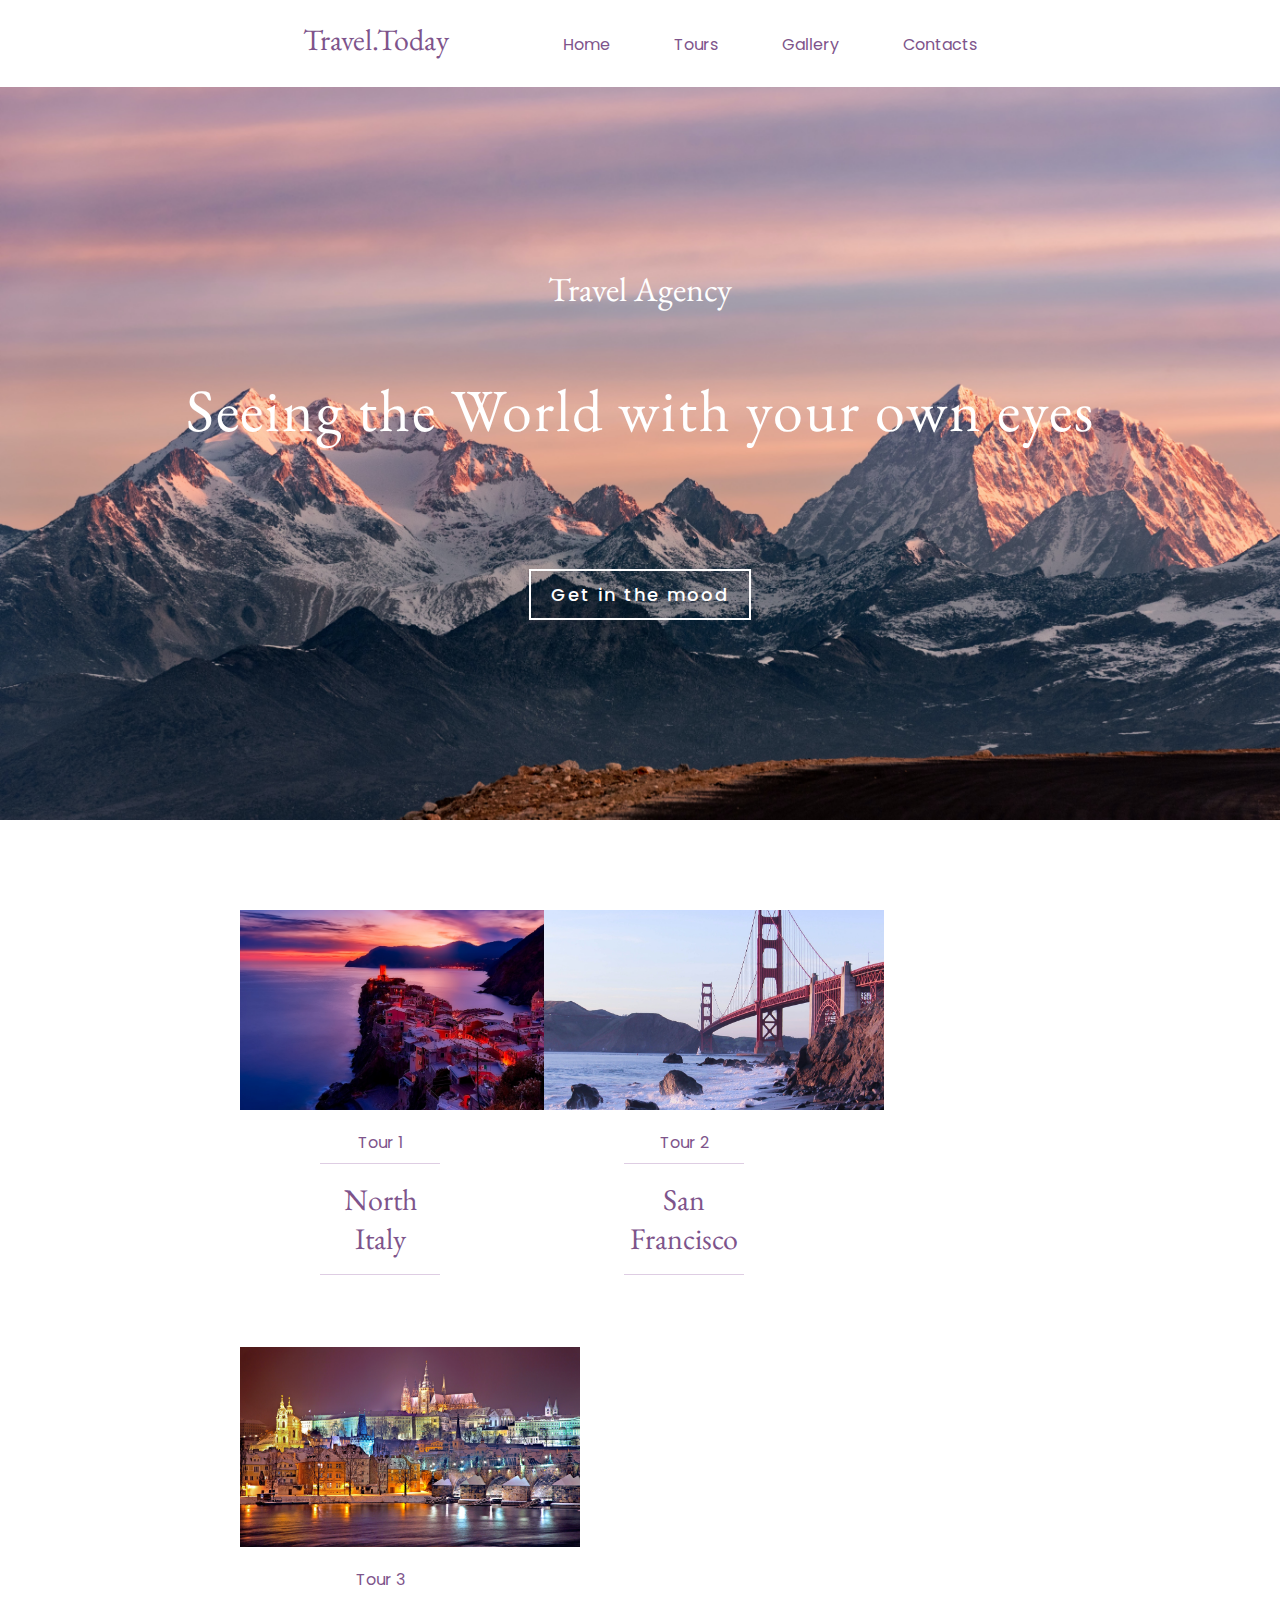
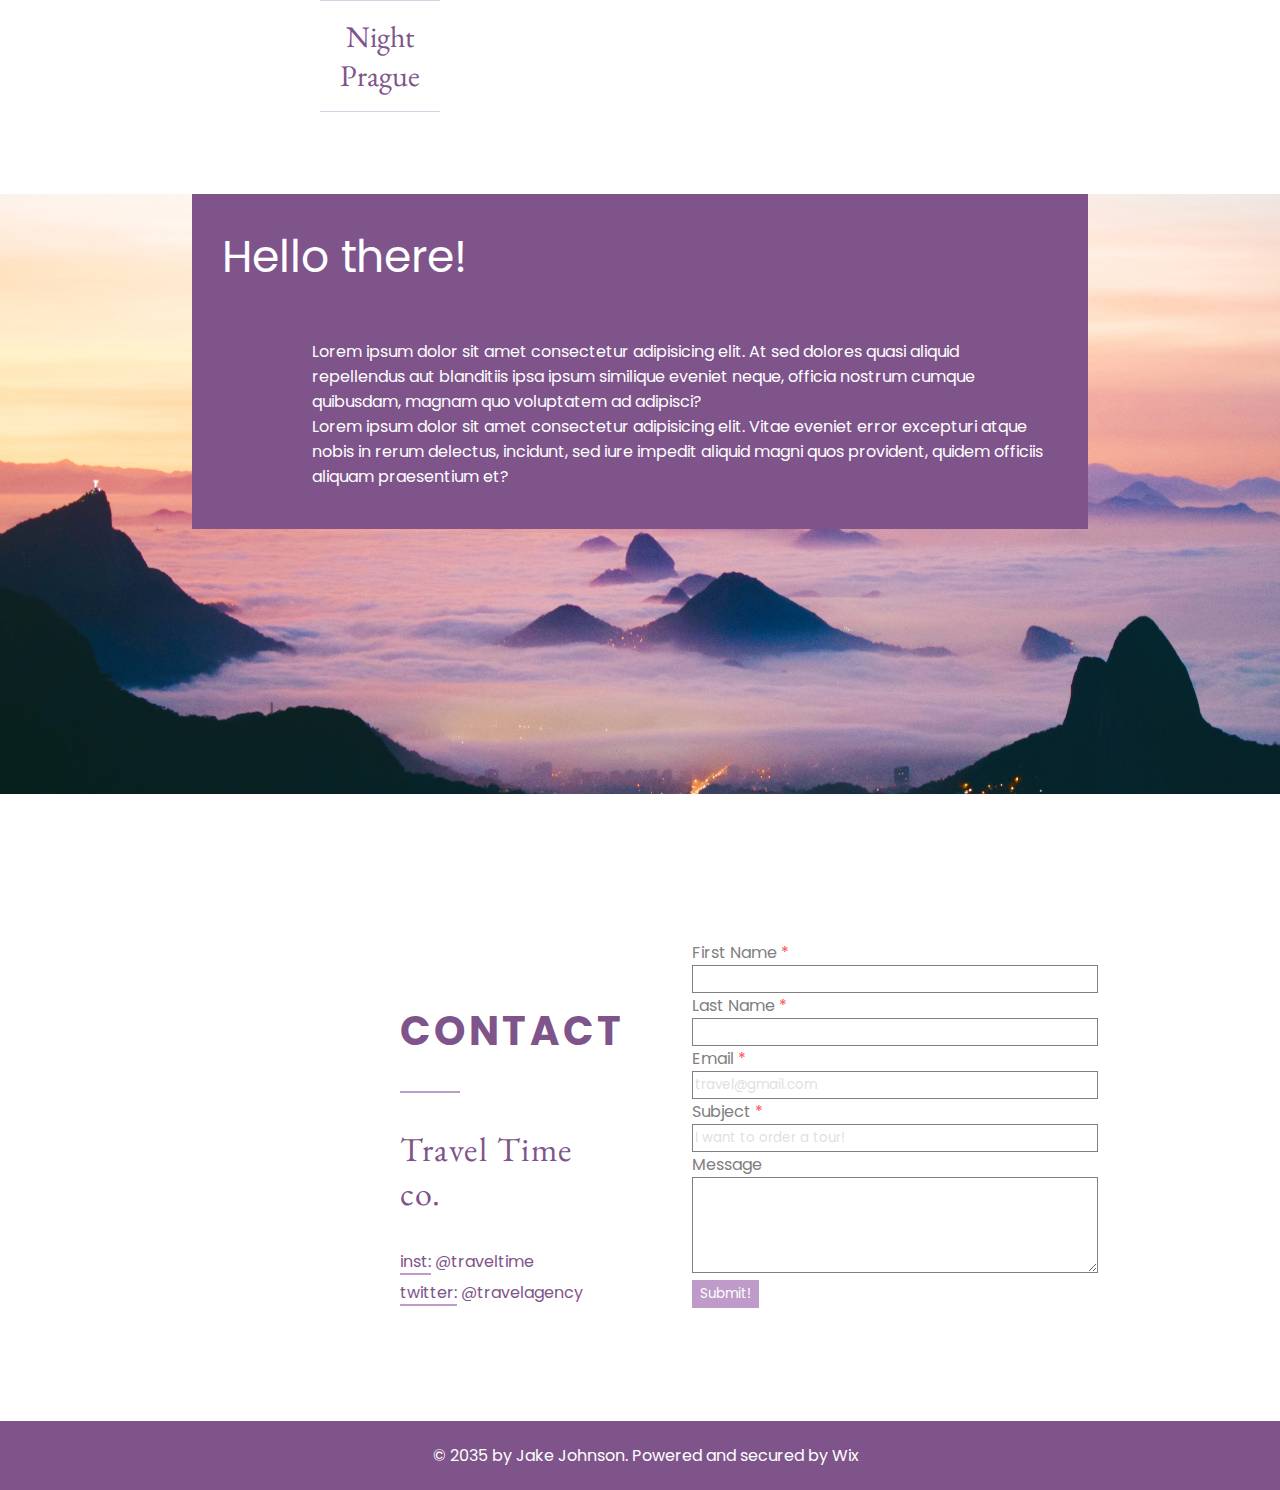
<file: index.html>
<!DOCTYPE html>
<html lang="en">
<head>
    <meta charset="UTF-8">
    <meta http-equiv="X-UA-Compatible" content="IE=edge">
    <meta name="viewport" content="width=device-width, initial-scale=1.0">
    <link rel="stylesheet" href="style.css">
    <link rel="preconnect" href="https://fonts.googleapis.com">
    <link rel="preconnect" href="https://fonts.gstatic.com" crossorigin>
    <link href="https://fonts.googleapis.com/css2?family=EB+Garamond:ital,wght@1,500&family=Poppins:wght@400;500&display=swap" rel="stylesheet">
    <link rel="shortcut icon" href="/src/icons/Favicon.ico.svg" type="image/x-icon">
    <title>Travel.Today Agency</title>
</head>
<body>
    <header>
        <span>Travel.Today</span>
        <nav>
            <li><a href="/index.html">Home</a></li>
            <li><a href="/tours.html">Tours</a></li>
            <li><a href="/gallery.html">Gallery</a></li>
            <li><a href="#contact">Contacts</a></li>
        </nav>
    </header>

    <main>
        <section class="promo">
            <h2>Travel Agency</h2>
            <h1>Seeing the World with your own eyes</h1>
            <a href="/tours.html"><button name="button" type="button">Get in the mood</button></a>
        </section>

        <section class="tours">
            <div>
                <img src="/src/img/north-italy.jpg" alt="north italy">
                <p>Tour 1</p>
                <h2>North Italy</h2>
            </div>
            <div>
                <img src="/src/img/san-fr.jpg" alt="san francisco">
                <p>Tour 2</p>
                <h2>San Francisco</h2>
            </div>
            <div>
                <img src="/src/img/prague.jpg" alt="night prague">
                <p>Tour 3</p>
                <h2>Night Prague</h2>
            </div>
        </section>

        <section class="hello-there">
            <div>
                <p class="hello">Hello there!</p>
                <p>Lorem ipsum dolor sit amet consectetur adipisicing elit. At sed dolores quasi aliquid repellendus aut blanditiis ipsa ipsum similique eveniet neque, officia nostrum cumque quibusdam, magnam quo voluptatem ad adipisci? <br> Lorem ipsum dolor sit amet consectetur adipisicing elit. Vitae eveniet error excepturi atque nobis in rerum delectus, incidunt, sed iure impedit aliquid magni quos provident, quidem officiis aliquam praesentium et?</p>
            </div>
        </section>

        <section id="contact">
            <div>
            <h2>Contact</h2>
                <h3>Travel Time co.</h3>
                <ul>
                    <li>
                        <a href="https://www.instagram.com/travel/" target="_blank"> <span>inst:</span> @traveltime</a>
                    </li>
                    <li>
                        <a href="https://twitter.com/TravelMagazine" target="_blank"><span>twitter:</span> @travelagency</a>
                    </li>
                </ul>
            </div>
            <div>
            <fieldset action="mailto:email@email.com">
                <label for="first-name">First Name <span class="required">*</span></label><br>
                <input type="text" name="first-name" id="first-name" required><br>
                <label for="last-name">Last Name <span class="required">*</span></label><br>
                <input type="text" name="last-name" id="last-name" required><br>
                <label for="email">Email <span class="required">*</span></label><br>
                <input type="email" name="email" required placeholder="travel@gmail.com"><br>
                <label for="subject">Subject <span class="required">*</span></label><br>
                <input type="text" name="subject" id="subject" placeholder="I want to order a tour!" required> <br>
                <label for="message">Message</label> <br>
                <textarea name="message" id="message" cols="31" rows="6" required></textarea>
                <button type="submit" name="submit" value="Submit">Submit!</button>
            </fieldset>
            </div>
        </section>
    </main>

    <footer>
        <p>
            © 2035 by Jake Johnson. Powered and secured by Wix
        </p>
    </footer>
</body>
</html>
</file>
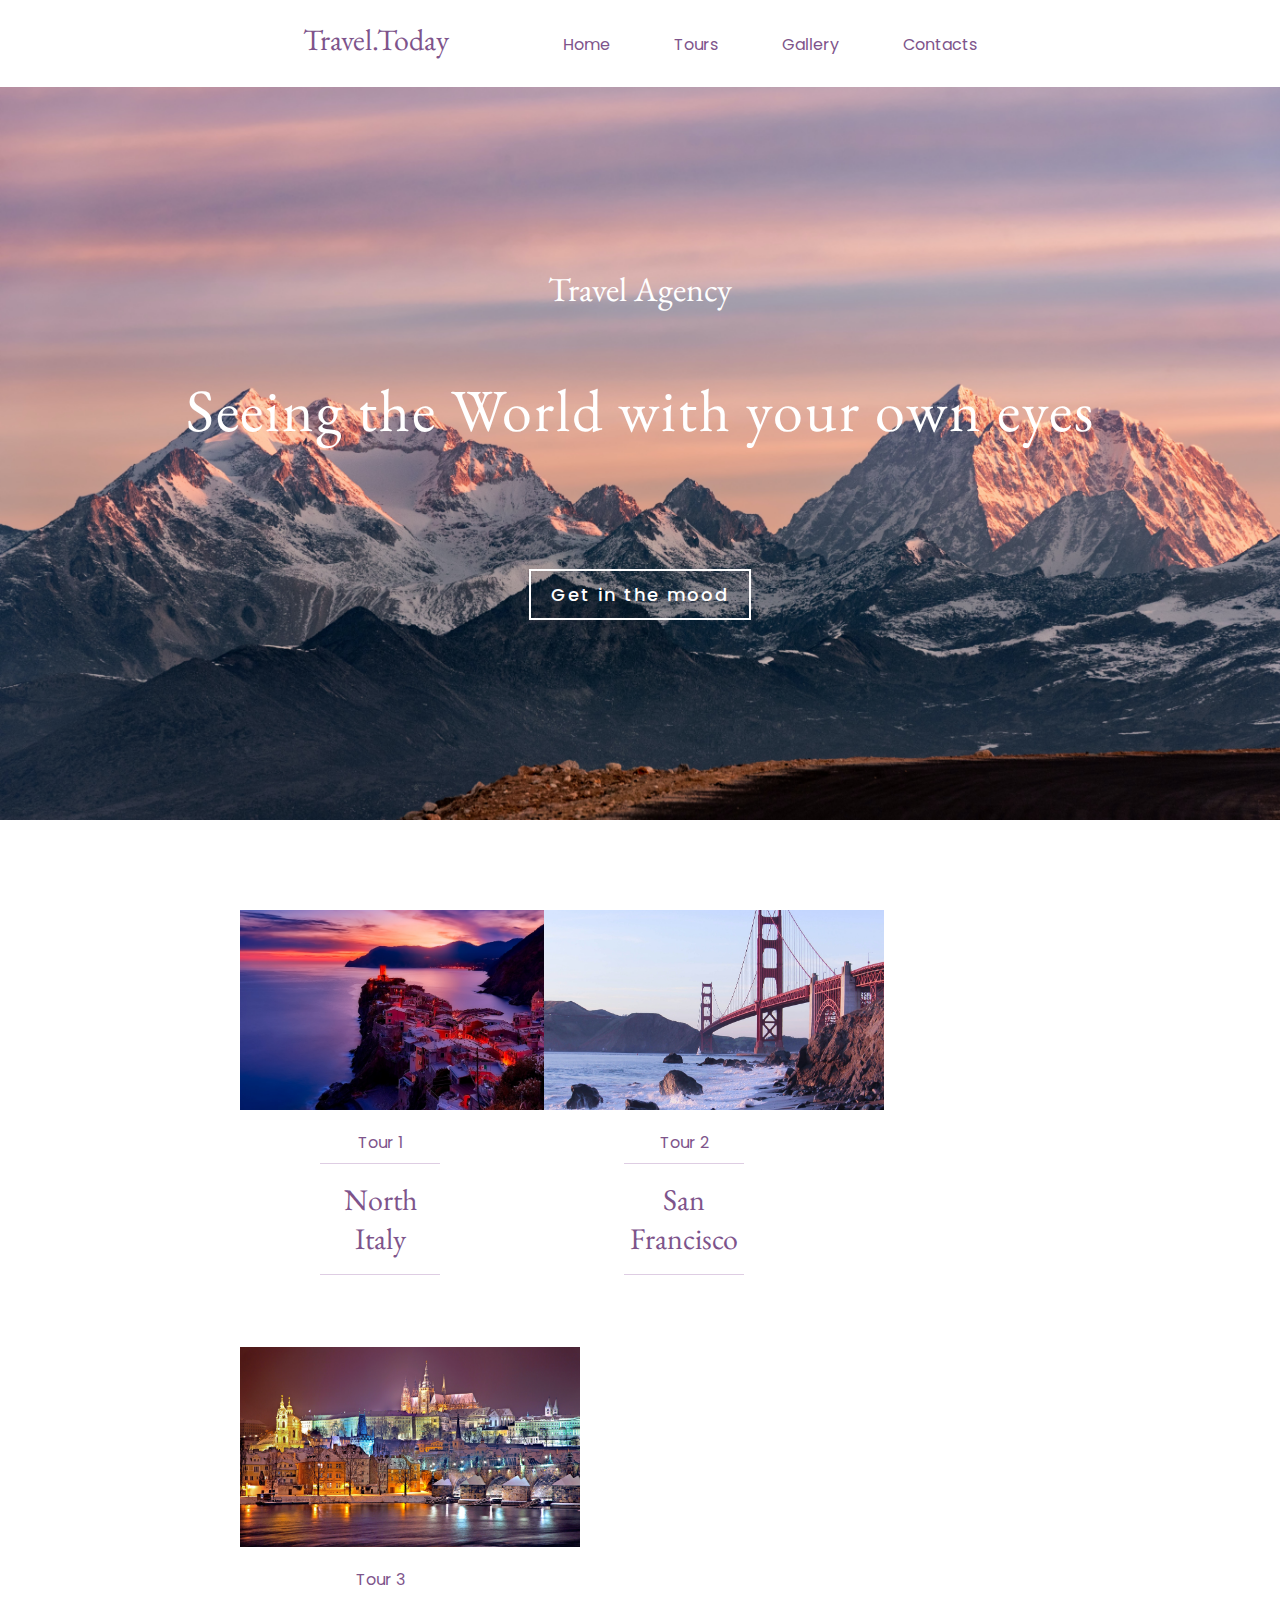
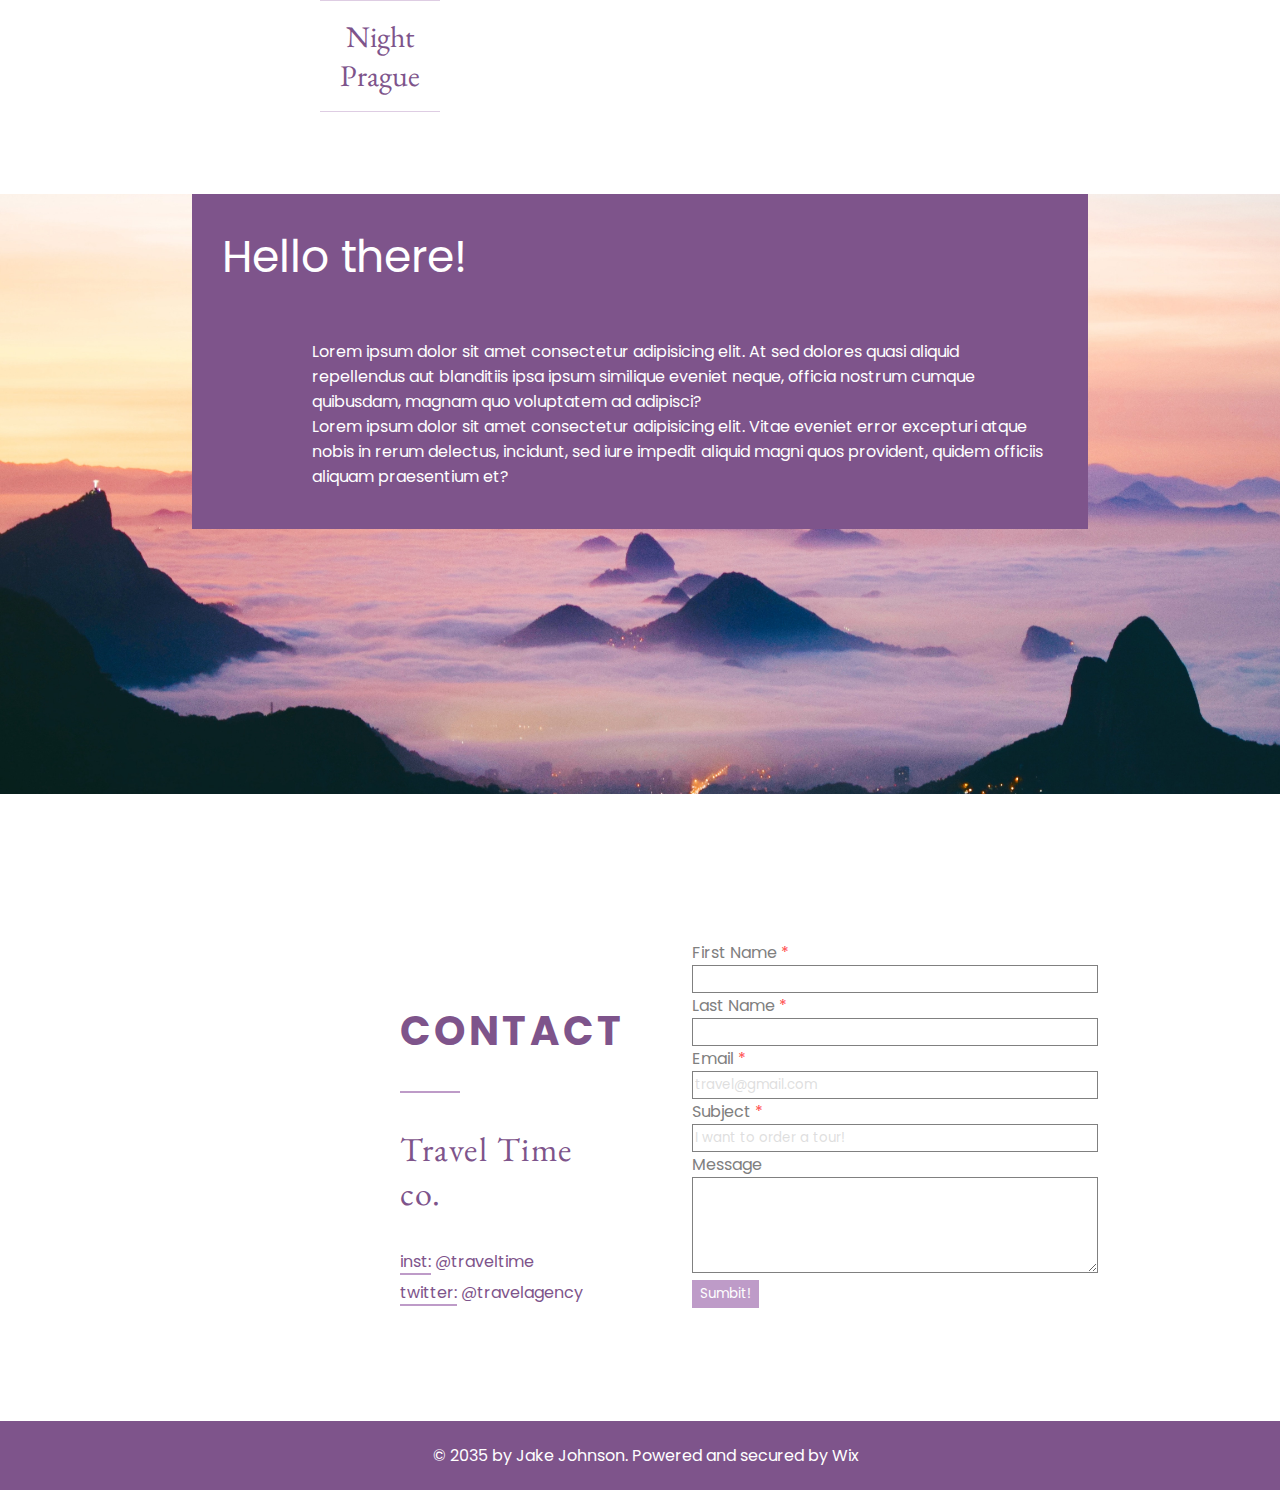
<file: src/index.html>
<!DOCTYPE html>
<html lang="en">
<head>
    <meta charset="UTF-8">
    <meta http-equiv="X-UA-Compatible" content="IE=edge">
    <meta name="viewport" content="width=device-width, initial-scale=1.0">
    <link rel="stylesheet" href="style.css">
    <link rel="preconnect" href="https://fonts.googleapis.com">
    <link rel="preconnect" href="https://fonts.gstatic.com" crossorigin>
    <link href="https://fonts.googleapis.com/css2?family=EB+Garamond:ital,wght@1,500&family=Poppins:wght@400;500&display=swap" rel="stylesheet">
    <link rel="shortcut icon" href="/src/icons/Favicon.ico.svg" type="image/x-icon">
    <title>Travel.Today Agency</title>
</head>
<body>
    <header>
        <span>Travel.Today</span>
        <nav>
            <li><a href="/src/index.html">Home</a></li>
            <li><a href="/src/tours.html">Tours</a></li>
            <li><a href="/src/gallery.html">Gallery</a></li>
            <li><a href="#contact">Contacts</a></li>
        </nav>
    </header>

    <main>
        <section class="promo">
            <h2>Travel Agency</h2>
            <h1>Seeing the World with your own eyes</h1>
            <a href="/src/tours.html" target="_blank"><button name="button" type="button">Get in the mood</button></a>
        </section>

        <section class="tours">
            <div>
                <img src="/src/img/north-italy.jpg" alt="north italy">
                <p>Tour 1</p>
                <h2>North Italy</h2>
            </div>
            <div>
                <img src="/src/img/san-fr.jpg" alt="san francisco">
                <p>Tour 2</p>
                <h2>San Francisco</h2>
            </div>
            <div>
                <img src="/src/img/prague.jpg" alt="night prague">
                <p>Tour 3</p>
                <h2>Night Prague</h2>
            </div>
        </section>

        <section class="hello-there">
            <div>
                <p class="hello">Hello there!</p>
                <p>Lorem ipsum dolor sit amet consectetur adipisicing elit. At sed dolores quasi aliquid repellendus aut blanditiis ipsa ipsum similique eveniet neque, officia nostrum cumque quibusdam, magnam quo voluptatem ad adipisci? <br> Lorem ipsum dolor sit amet consectetur adipisicing elit. Vitae eveniet error excepturi atque nobis in rerum delectus, incidunt, sed iure impedit aliquid magni quos provident, quidem officiis aliquam praesentium et?</p>
            </div>
        </section>

        <section id="contact">
            <div>
            <h2>Contact</h2>
                <h3>Travel Time co.</h3>
                <ul>
                    <li>
                        <a href="https://www.instagram.com/travel/" target="_blank"> <span>inst:</span> @traveltime</a>
                    </li>
                    <li>
                        <a href="https://twitter.com/TravelMagazine" target="_blank"><span>twitter:</span> @travelagency</a>
                    </li>
                </ul>
            </div>
            <div>
            <fieldset>
                <label for="first-name">First Name <span class="required">*</span></label><br>
                <input type="text" name="first-name" id="first-name" required><br>
                <label for="last-name">Last Name <span class="required">*</span></label><br>
                <input type="text" name="last-name" id="last-name" required><br>
                <label for="email">Email <span class="required">*</span></label><br>
                <input type="email" name="email" required placeholder="travel@gmail.com"><br>
                <label for="subject">Subject <span class="required">*</span></label><br>
                <input type="text" name="subject" id="subject" placeholder="I want to order a tour!" required> <br>
                <label for="message">Message</label> <br>
                <textarea name="message" id="message" cols="31" rows="6" required></textarea>
                <button type="submit" name="submit" value="submit">Sumbit!</button>
            </fieldset>
            </div>
        </section>
    </main>

    <footer>
        <p>
            © 2035 by Jake Johnson. Powered and secured by Wix
        </p>
    </footer>
</body>
</html>
</file>
<file: style.css>
/* font-family: 'EB Garamond', serif;
font-family: 'Poppins', sans-serif;

 darker -> rgb(126, 84, 139)
 lighter -> rgb(190, 155, 200)
 
 */
html {
    scroll-behavior: smooth;
    overflow-x: hidden;
}

body {
    margin: 20px 200px;
}

/* гедер навігація і так далі */

header {
    text-align: center;
}

nav, ul {
    list-style: none;
}

nav {
    position: relative;
    display: inline;
}

nav > li {
    position: relative;
    display: inline;
    margin: 20px 30px;
}

header > span {
    color: rgb(126, 84, 139);
    font-family:'EB Garamond', serif;
    font-size: 30px;
    margin-right: 80px;
    padding-left: 30px;
}

a {
    text-decoration: none;
}

a:hover {
    color: rgb(190, 155, 200);
}

a:active {
    color: rgb(126, 84, 139);
}

li > a {
    color: rgb(126, 84, 139);
    font-family: 'Poppins', sans-serif;   
}

/* блок з заголовком і кнопкою */

.promo {
    margin: 0 -200px;
    text-align: center;
    background-image: url(/src/img/promo-bg.jpg);
    background-repeat: no-repeat;
    background-attachment: fixed;
    color: white;
    background-size: cover;
}

.promo h2 {
    font-family: 'EB Garamond', serif;
    font-weight: 400;
    padding-top: 180px;
    font-size: 34px;
    font-weight: 400;
}

h1 {
    font-family: 'EB Garamond', serif;
    font-size: 60px;
    font-weight: 400;
    margin: 60px 0 120px 0 ;
    letter-spacing: 2px;
}

.promo button {
    font-size: 18px;
    font-family: 'Poppins', sans-serif; 
    font-weight: 500;
    letter-spacing: 2px;
    background-color: transparent;
    border: white solid 2px;
    color: white;
    padding: 10px 20px;
    cursor: pointer;
    margin-bottom: 200px;
}

.promo button:hover {
    color: rgb(87, 87, 87);
    border-color: rgb(87, 87, 87)
}

/* промо для трьох турів */
.tours {
    margin: 50px 0 ;
}

.tours div {
    margin: 40px;
    display: inline-block;
    width: 25%;
    text-align: center;
    
}

.tours h2 {
    color:  rgb(126, 84, 139);
    font-family: 'EB Garamond', serif;
    font-size: 30px;
    font-weight: 400px;
    border-top: 1px rgb(190, 155, 200, 0.5) solid;
    border-bottom: 1px rgb(190, 155, 200, 0.5) solid;
    padding: 16px 0 16px 0;
    font-weight: 400;
}


.tours p {
    color:  rgb(126, 84, 139);
    font-family: 'Poppins', sans-serif;
}

.tours p, .tours h2 {
    margin: 16px 20px -8px 80px;
}

.tours img {
   height: 200px;
   width: 340px;
   object-fit: cover;
   transition: 0.2s ease-in-out;
}

.tours img:hover {
    box-shadow: 10px 5px 5px rgb(190, 155, 200);
}


/* хелоу зер */
.hello-there div {
    background-color: rgb(126, 84, 139);
    width: 70%;
    position: relative;
    margin: auto;
    font-family: 'Poppins', sans-serif;
    color: white;
}

.hello-there {
    height: 600px;
    background-image: url(/src/img/travel-bg.jpg) ;
    margin: 0 -200px;
    background-repeat: no-repeat;
    background-attachment:scroll;
    background-size: cover;
    background-position: top 100px ;
}

.hello {
    font-size: 44px;
    margin: 0;
    padding: 30px 0 40px 30px;
}

.hello + p {
    margin: 0;
    padding: 10px 40px 40px 120px;
}

/*  контактна форма йоууу ;)) */
#contact {
    margin: 100px 200px;
}

#contact h3 {
    color: rgb(126, 84, 139);
    font-family: 'EB Garamond', serif;
    letter-spacing: 1.5px;
    font-size: 34px;
    font-weight: 400;
}
#contact h2 {
    color: rgb(126, 84, 139);
    font-family: 'Poppins', sans-serif;
    letter-spacing: 4px;
    text-transform: uppercase;
    font-size: 40px;
    border-bottom: 2px rgb(190, 155, 200) solid ;
    width: 60px;
    padding-bottom: 30px;
}

#contact li {
    padding: 0;
    margin: 0 0 6px -40px;
}

#contact span {
    border-bottom: 2px rgb(190, 155, 200) solid ;
}

#contact div {
    display: inline-block;
    width: 45%;
    position: relative;
    margin-top: 40px;
}

fieldset {
    border: none;
    font-family: 'Poppins', sans-serif;
    color: gray;
    margin: 0 200px 0 60px ;
    width: 400px;
}

input {
    width: 100%;
    height: 24px;
    border: 1px gray solid;
    transition: 0.2s ease-in-out;
    font-family: 'Poppins', sans-serif;
}

.required {
    border: none !important;
    color: rgb(255, 78, 78);
}

::placeholder {
    color: rgb(189, 189, 189, 0.5);
    opacity: 1;
  }

textarea {
    width: 100%;
    border: 1px gray solid ;
}

input:focus {
    background-color: rgb(227, 215, 230, 0.5) ;
    border-color: white;
}

#contact button {
    background-color: rgb(190, 155, 200);
    color: white;
    border: none;
    font-family: 'Poppins', sans-serif;
    padding: 4px 8px;
    transition: 0.2s ease-in-out;
    cursor: pointer;
}

#contact button:hover {
    color: rgb(190, 155, 200);
    background-color: white;
}

footer {
    background-color: rgb(126, 84, 139) ;
    color: white;
    font-family: 'Poppins', sans-serif;
    text-align: center;
    margin: 0 -200px;
    padding: 6px;
    background-size: cover;
    position: absolute;
    width: 100%;
}

/* another pages */

.page-header {
    padding: 90px 0;
    margin: 28px 0 0 0;
    color: white;
    text-align: center;
}

.our-tours {
    margin: 0 -200px;
    background-image: url(/src/img/promo-bg.jpg);
    background-repeat: no-repeat;
    background-attachment: fixed;
    background-size: cover;
}

.our-tours-list {
    background-color: white;
    margin: 0 200px;
    font-family: 'Poppins', sans-serif;
    padding: 40px 40px 80px 40px;
    text-align: center;
}

.our-tours-list img {
    width: 400px;
    height: 240px;
    margin-top: 12px;
    object-fit: cover;
    transition: 0.2s ease-in-out;
}

.our-tours-list img:hover {
    box-shadow: 10px 5px 5px rgb(190, 155, 200);
}

.our-tours-list ul {
    margin: auto;
    max-width: 420px;
    display: inline-block;
    padding: 0;
}

.our-tours-list h2 {
    font-family: 'EB Garamond', serif;
    font-weight: 400;
    font-size: 30px;
    color: rgb(126, 84, 139);
    text-align: center;
    margin: 60px 0 10px 0;
}

.our-tours-list h2:hover {
    color: rgb(190, 155, 200);
    cursor: default;
}

.our-tours-list button {
    background-color: rgb(190, 155, 200);
    color: white;
    border: none;
    font-family: 'Poppins', sans-serif;
    padding: 4px 8px;
    transition: 0.2s ease-in-out;
    cursor: pointer;
    text-align: right;
}

.our-tours-list button:hover {
    color: rgb(190, 155, 200);
    background-color: white;
}

.our-tours-list p {
    font-size: 14px;
    border-top: 1px solid rgb(190, 155, 200) ;
    padding: 10px 0 0 0;
}


/* gallery */

.gallery-list {
    background-color: white;
    margin: 0 200px;
    font-family: 'Poppins', sans-serif;
    padding: 40px 40px 80px 40px;
    text-align: center;
    padding: 60px;
    scroll-snap-type: y;
    overflow-y: auto;
}

.gallery-list h2 {
    font-size: 20px;
    color: rgb(126, 84, 139);
}

.gallery-list span{
    font-size: 16px;
    margin-left: 20px;
    color: rgb(190, 155, 200);
    border-left: 2px rgb(190, 155, 200) solid;
    padding: 0 0 0 16px;
}

.gallery-list ul img {
    width: 90%;
    margin-bottom: 30px;
    object-fit: contain;
    transition: ease-in-out;
}

.gallery-list ul img:hover {
    overflow: hidden;
    transform: scale(1.05);
    opacity: 0.5;
}

.gallery-list li {
    min-width: 500px;
}

.gallery-list ul {
    display: flex;
    overflow-x:auto;
    scroll-behavior: smooth;
}
.gallery-list ul::-webkit-scrollbar-thumb {
    background-color: rgb(190, 155, 200);
}
.gallery-list ul::-webkit-scrollbar-track {
    background-color: rgb(190, 155, 200, 0.5);
}
.gallery-list ul::-webkit-scrollbar {
    background-color: rgb(190, 155, 200, 0.5);
}

/* gallery list arrows */

.right-arrow {
    rotate: 180deg;
}

.right-arrow, .left-arrow {
    height: 20px;
    width: 20px;
    padding: 0;
    margin: 40px 20px 0 20px;
    cursor: pointer;
    transition: ease-in-out;
    object-fit: contain;
}

.right-arrow:hover, .left-arrow:hover {
    overflow: hidden;
    transform: scale(1.2);
    opacity: 0.5;
}
</file>
<file: src/style.css>
/* font-family: 'EB Garamond', serif;
font-family: 'Poppins', sans-serif;

 darker -> rgb(126, 84, 139)
 lighter -> rgb(190, 155, 200)
 
 */
html {
    scroll-behavior: smooth;
    overflow-x: hidden;
}

body {
    margin: 20px 200px;
}

/* гедер навігація і так далі */

header {
    text-align: center;
}

nav, ul {
    list-style: none;
}

nav {
    position: relative;
    display: inline;
}

nav > li {
    position: relative;
    display: inline;
    margin: 20px 30px;
}

header > span {
    color: rgb(126, 84, 139);
    font-family:'EB Garamond', serif;
    font-size: 30px;
    margin-right: 80px;
    padding-left: 30px;
}

a {
    text-decoration: none;
}

a:hover {
    color: rgb(190, 155, 200);
}

a:active {
    color: rgb(126, 84, 139);
}

li > a {
    color: rgb(126, 84, 139);
    font-family: 'Poppins', sans-serif;   
}

/* блок з заголовком і кнопкою */

.promo {
    margin: 0 -200px;
    text-align: center;
    background-image: url(/src/img/promo-bg.jpg);
    background-repeat: no-repeat;
    background-attachment: fixed;
    color: white;
    background-size: cover;
}

.promo h2 {
    font-family: 'EB Garamond', serif;
    font-weight: 400;
    padding-top: 180px;
    font-size: 34px;
    font-weight: 400;
}

h1 {
    font-family: 'EB Garamond', serif;
    font-size: 60px;
    font-weight: 400;
    margin: 60px 0 120px 0 ;
    letter-spacing: 2px;
}

.promo button {
    font-size: 18px;
    font-family: 'Poppins', sans-serif; 
    font-weight: 500;
    letter-spacing: 2px;
    background-color: transparent;
    border: white solid 2px;
    color: white;
    padding: 10px 20px;
    cursor: pointer;
    margin-bottom: 200px;
}

.promo button:hover {
    color: rgb(87, 87, 87);
    border-color: rgb(87, 87, 87)
}

/* промо для трьох турів */
.tours {
    margin: 50px 0 ;
}

.tours div {
    margin: 40px;
    display: inline-block;
    width: 25%;
    text-align: center;
    
}

.tours h2 {
    color:  rgb(126, 84, 139);
    font-family: 'EB Garamond', serif;
    font-size: 30px;
    font-weight: 400px;
    border-top: 1px rgb(190, 155, 200, 0.5) solid;
    border-bottom: 1px rgb(190, 155, 200, 0.5) solid;
    padding: 16px 0 16px 0;
    font-weight: 400;
}


.tours p {
    color:  rgb(126, 84, 139);
    font-family: 'Poppins', sans-serif;
}

.tours p, .tours h2 {
    margin: 16px 20px -8px 80px;
}

.tours img {
   height: 200px;
   width: 340px;
   object-fit: cover;
   transition: 0.2s ease-in-out;
}

.tours img:hover {
    box-shadow: 10px 5px 5px rgb(190, 155, 200);
}


/* хелоу зер */
.hello-there div {
    background-color: rgb(126, 84, 139);
    width: 70%;
    position: relative;
    margin: auto;
    font-family: 'Poppins', sans-serif;
    color: white;
}

.hello-there {
    height: 600px;
    background-image: url(/src/img/travel-bg.jpg) ;
    margin: 0 -200px;
    background-repeat: no-repeat;
    background-attachment:scroll;
    background-size: cover;
    background-position: top 100px ;
}

.hello {
    font-size: 44px;
    margin: 0;
    padding: 30px 0 40px 30px;
}

.hello + p {
    margin: 0;
    padding: 10px 40px 40px 120px;
}

/*  контактна форма йоууу ;)) */
#contact {
    margin: 100px 200px;
}

#contact h3 {
    color: rgb(126, 84, 139);
    font-family: 'EB Garamond', serif;
    letter-spacing: 1.5px;
    font-size: 34px;
    font-weight: 400;
}
#contact h2 {
    color: rgb(126, 84, 139);
    font-family: 'Poppins', sans-serif;
    letter-spacing: 4px;
    text-transform: uppercase;
    font-size: 40px;
    border-bottom: 2px rgb(190, 155, 200) solid ;
    width: 60px;
    padding-bottom: 30px;
}

#contact li {
    padding: 0;
    margin: 0 0 6px -40px;
}

#contact span {
    border-bottom: 2px rgb(190, 155, 200) solid ;
}

#contact div {
    display: inline-block;
    width: 45%;
    position: relative;
    margin-top: 40px;
}

fieldset {
    border: none;
    font-family: 'Poppins', sans-serif;
    color: gray;
    margin: 0 200px 0 60px ;
    width: 400px;
}

input {
    width: 100%;
    height: 24px;
    border: 1px gray solid;
    transition: 0.2s ease-in-out;
    font-family: 'Poppins', sans-serif;
}

.required {
    border: none !important;
    color: rgb(255, 78, 78);
}

::placeholder {
    color: rgb(189, 189, 189, 0.5);
    opacity: 1;
  }

textarea {
    width: 100%;
    border: 1px gray solid ;
}

input:focus {
    background-color: rgb(227, 215, 230, 0.5) ;
    border-color: white;
}

#contact button {
    background-color: rgb(190, 155, 200);
    color: white;
    border: none;
    font-family: 'Poppins', sans-serif;
    padding: 4px 8px;
    transition: 0.2s ease-in-out;
    cursor: pointer;
}

#contact button:hover {
    color: rgb(190, 155, 200);
    background-color: white;
}

footer {
    background-color: rgb(126, 84, 139) ;
    color: white;
    font-family: 'Poppins', sans-serif;
    text-align: center;
    margin: 0 -200px;
    padding: 6px;
    background-size: cover;
    position: absolute;
    width: 100%;
}

/* another pages */

.page-header {
    padding: 90px 0;
    margin: 28px 0 0 0;
    color: white;
    text-align: center;
}

.our-tours {
    margin: 0 -200px;
    background-image: url(/src/img/promo-bg.jpg);
    background-repeat: no-repeat;
    background-attachment: fixed;
    background-size: cover;
}

.our-tours-list {
    background-color: white;
    margin: 0 200px;
    font-family: 'Poppins', sans-serif;
    padding: 40px 40px 80px 40px;
    text-align: center;
}

.our-tours-list img {
    width: 400px;
    height: 240px;
    margin-top: 12px;
    object-fit: cover;
    transition: 0.2s ease-in-out;
}

.our-tours-list img:hover {
    box-shadow: 10px 5px 5px rgb(190, 155, 200);
}

.our-tours-list ul {
    margin: auto;
    max-width: 420px;
    display: inline-block;
    padding: 0;
}

.our-tours-list h2 {
    font-family: 'EB Garamond', serif;
    font-weight: 400;
    font-size: 30px;
    color: rgb(126, 84, 139);
    text-align: center;
    margin: 60px 0 10px 0;
}

.our-tours-list h2:hover {
    color: rgb(190, 155, 200);
    cursor: default;
}

.our-tours-list button {
    background-color: rgb(190, 155, 200);
    color: white;
    border: none;
    font-family: 'Poppins', sans-serif;
    padding: 4px 8px;
    transition: 0.2s ease-in-out;
    cursor: pointer;
    text-align: right;
}

.our-tours-list button:hover {
    color: rgb(190, 155, 200);
    background-color: white;
}

.our-tours-list p {
    font-size: 14px;
    border-top: 1px solid rgb(190, 155, 200) ;
    padding: 10px 0 0 0;
}


/* gallery */

.gallery-list {
    background-color: white;
    margin: 0 200px;
    font-family: 'Poppins', sans-serif;
    padding: 40px 40px 80px 40px;
    text-align: center;
    padding: 60px;
    scroll-snap-type: y;
    overflow-y: auto;
}

.gallery-list h2 {
    font-size: 20px;
    color: rgb(126, 84, 139);
}

.gallery-list span{
    font-size: 16px;
    margin-left: 20px;
    color: rgb(190, 155, 200);
    border-left: 2px rgb(190, 155, 200) solid;
    padding: 0 0 0 16px;
}

.gallery-list ul img {
    width: 90%;
    margin-bottom: 30px;
    object-fit: contain;
    transition: ease-in-out;
}

.gallery-list ul img:hover {
    overflow: hidden;
    transform: scale(1.05);
    opacity: 0.5;
}

.gallery-list li {
    min-width: 500px;
}

.gallery-list ul {
    display: flex;
    overflow-x:auto;
    scroll-behavior: smooth;
}
.gallery-list ul::-webkit-scrollbar-thumb {
    background-color: rgb(190, 155, 200);
}
.gallery-list ul::-webkit-scrollbar-track {
    background-color: rgb(190, 155, 200, 0.5);
}
.gallery-list ul::-webkit-scrollbar {
    background-color: rgb(190, 155, 200, 0.5);
}

/* gallery list arrows */

.right-arrow {
    rotate: 180deg;
}

.right-arrow, .left-arrow {
    height: 20px;
    width: 20px;
    padding: 0;
    margin: 40px 20px 0 20px;
    cursor: pointer;
    transition: ease-in-out;
    object-fit: contain;
}

.right-arrow:hover, .left-arrow:hover {
    overflow: hidden;
    transform: scale(1.2);
    opacity: 0.5;
}
</file>
